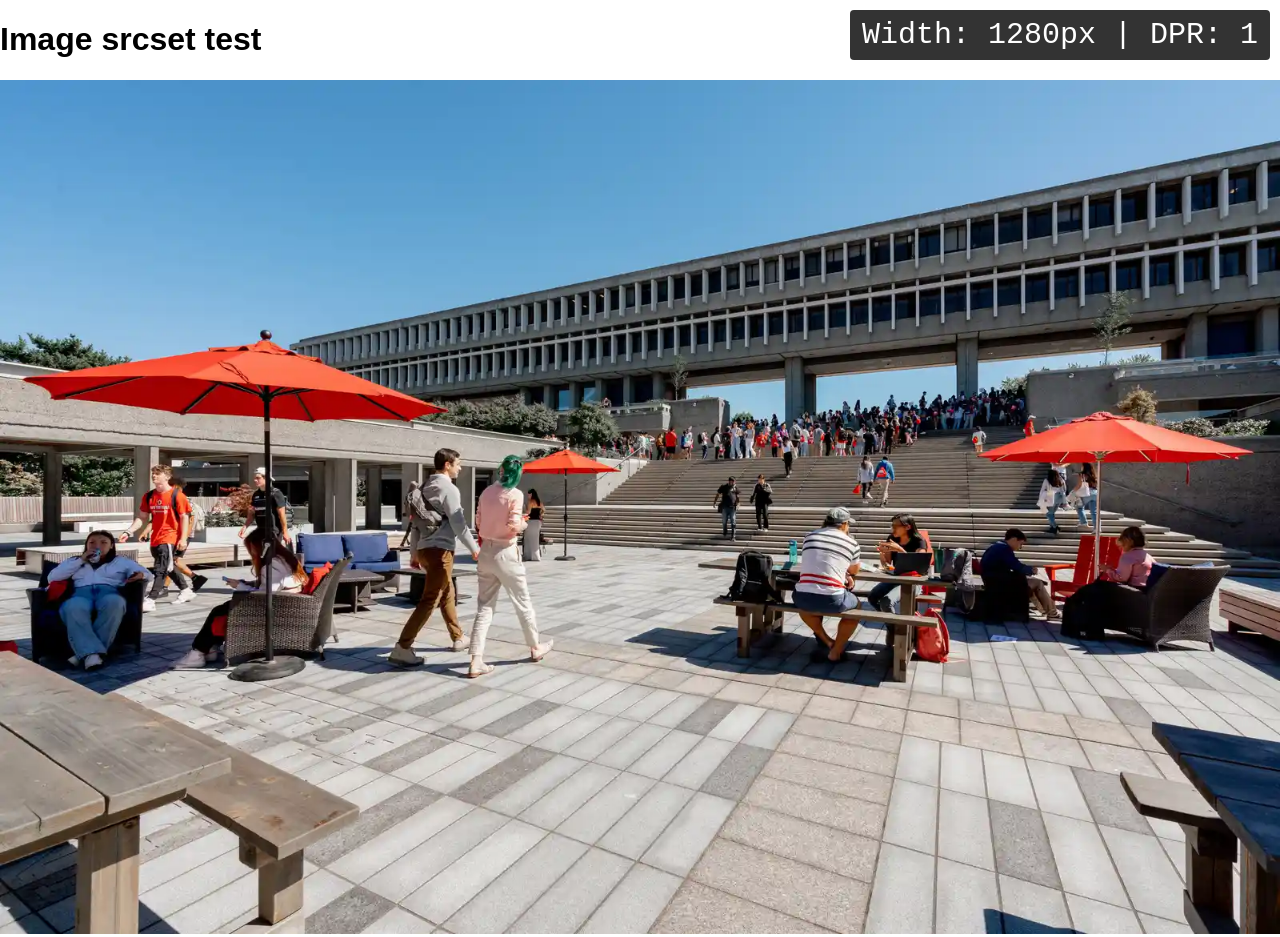
<file: index.html>
<!DOCTYPE html>
<html>
    <style>
    /* 1. Register properties to calculate unitless window width */
    @property --_w {
      syntax: '<length>';
      inherits: true;
      initial-value: 100vw;
    }

    :root {
      /* Converts 100vw into a raw, unitless integer */
      --width: tan(atan2(var(--_w), 1px)); 
    }
    body{ margin: 0; padding: 0; font-family: sans-serif; }

    /* 2. Style your pure CSS debug badge */
    .debug-badge {
      position: fixed;
      top: 10px;
      right: 10px;
      background: rgba(0, 0, 0, 0.8);
      color: #fff;
      padding: 8px 12px;
      font-family: monospace;
      font-size: 30px;
      border-radius: 4px;
      z-index: 99999;
    }

    /* 3. Inject the live pixel width and default DPR */
    .debug-badge::before {
      counter-reset: w var(--width);
      content: "Width: " counter(w) "px | DPR: 1";
    }
    .debug-badge::after {
      
      content: "";
    }

    /* 4. Update the DPR display dynamically via Media Queries */
    @media (min-resolution: 2dppx) {
      .debug-badge::before {
        content: "Width: " counter(w) "px | DPR: 2";
      }
    }

    @media (min-resolution: 3dppx) {
      .debug-badge::before {
        content: "Width: " counter(w) "px | DPR: 3";
      }
    }
    
    </style>
<body>

<h1>Image srcset test</h1>
<div class="debug-badge"></div>

<div style=" container-type: inline-size;    container-name: panel;    resize: horizontal; 
            /* width: 300px;     overflow: auto; */">
<img 
     src="images/2400.jpg" 
     style="width: 100%;"
     sizes="(max-width: 400px) 400px,
            (max-width: 800px) 800px,
            (max-width: 1200px) 1200px,
            (max-width: 1600px) 1600px,
            (max-width: 2400px) 2400px,
            100vw" 
     srcset="images/3840.webp 3840w,
             images/2400.webp 2400w,
             images/1600.webp 1600w,
             images/1200.webp 1200w,
             images/800.webp 800w,
             images/400.webp 400w" 
     alt="SFU Photo">
</div>
<!-- img 
        sizes="(min-width: 1920px) 1920px, 100vw" 
        src="/_assets/img/admissions/ubc_ca_image_admissions-hero-1920x700.jpg"
        srcset="/_assets/img/admissions/ubc_ca_image_admissions-hero-3840x1400.jpg 3840w,
                /_assets/img/admissions/ubc_ca_image_admissions-hero-2400x875.jpg 2400w,
                /_assets/img/admissions/ubc_ca_image_admissions-hero-1920x700.jpg 1920w,
                /_assets/img/admissions/ubc_ca_image_admissions-hero-1200x438.jpg 1200w,
                /_assets/img/admissions/ubc_ca_image_admissions-hero-1024x373.jpg 1024w,
                /_assets/img/admissions/ubc_ca_image_admissions-hero-720x263.jpg 720w,
                /_assets/img/admissions/ubc_ca_image_admissions-hero-480x175.jpg 480w,
                /_assets/img/admissions/ubc_ca_image_admissions-hero-320x117.jpg 320w" 
     alt="Students walking down a flight of stairs" -->    
    
</body>
</html>
</file>
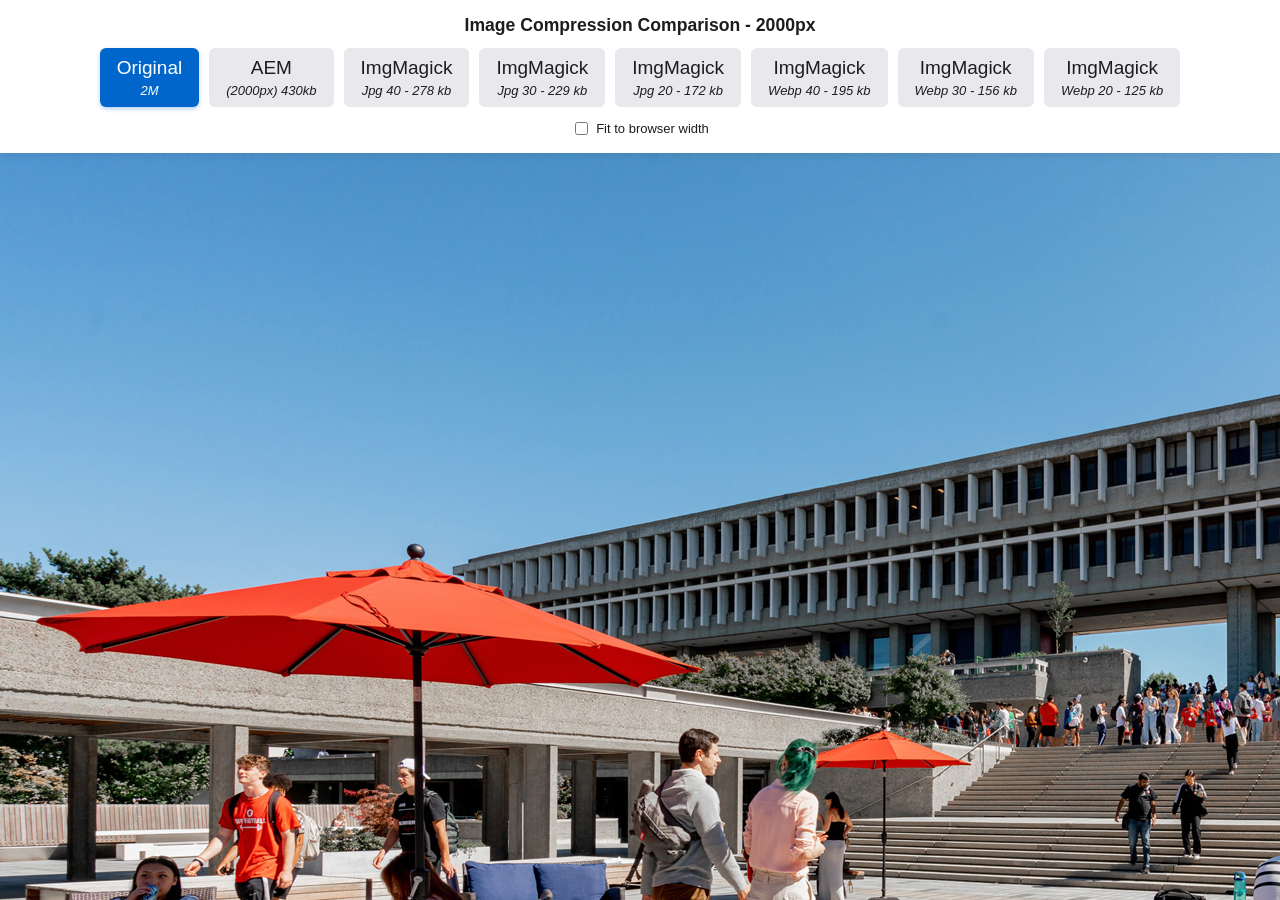
<file: 2000w/index.html>
<!DOCTYPE html>
<html lang="en">
<head>
    <meta charset="UTF-8">
    <meta name="viewport" content="width=device-width, initial-scale=1.0">
    <title>Image Compression Comparison Demo</title>
    <style>
        :root {
            --primary-color: #0066cc;
            --bg-color: #f5f5f7;
            --panel-bg: #ffffff;
            --text-color: #1d1d1f;
        }

        body {
            margin: 0;
            padding: 0;
            font-family: -apple-system, BlinkMacSystemFont, "Segoe UI", Roboto, Helvetica, Arial, sans-serif;
            background-color: var(--bg-color);
            color: var(--text-color);
            height: 100vh;
            display: flex;
            flex-direction: column;
            overflow: hidden;
        }

        /* Top Navigation Header */
        header {
            background-color: var(--panel-bg);
            padding: 15px 20px;
            box-shadow: 0 2px 8px rgba(0, 0, 0, 0.08);
            z-index: 10;
            display: flex;
            flex-direction: column;
            gap: 12px;
            align-items: center;
        }

        h1 {
            margin: 0;
            font-size: 1.1rem;
            font-weight: 600;
        }

        .nav-links {
            display: flex;
            gap: 10px;
            flex-wrap: wrap;
            justify-content: center;
        }

        /* Easily stylable tabs/links */
        .comp-link {
            display: inline-block;
            padding: 8px 16px;
            background-color: #e8e8ed;
            color: var(--text-color);
            text-decoration: none;
            border-radius: 6px;
            font-weight: 500;
            font-size: 19px;
            transition: all 0.2s ease;
            border: 1px solid transparent;
            cursor: pointer;
        }

        .comp-link:hover {
            background-color: #d2d2d7;
        }

        .comp-link.active {
            background-color: var(--primary-color);
            color: white;
            box-shadow: 0 2px 4px rgba(0, 102, 204, 0.3);
        }
        .comp-link span{ font-size: small; display: block; font-style: italic; margin-top: 0.3em; }

        /* Checkbox Container Styling */
        .control-panel {
            display: flex;
            align-items: center;
            gap: 5px;
            font-size: small;
            user-select: none;
            cursor: pointer;
        }

        .control-panel input {
            cursor: pointer;
        }

        /* Main Image Viewer Container */
        .viewer-container {
            flex: 1;
            overflow: hidden; /* Hide standard browser scrollbars */
            position: relative;
            background-color: #111; /* Dark background highlights compression artifacts */
            cursor: grab; /* Shows the open hand pointer */
        }

        .viewer-container:active {
            cursor: grabbing; /* Shows clenched hand while dragging */
        }

        /* Lock cursor style and disable pointer events when fit-to-width is active */
        .viewer-container.fit-mode {
            cursor: default;
        }
        .viewer-container.fit-mode:active {
            cursor: default;
        }

        /* The Image Wrapper that moves based on drag coordinates */
        .image-stage {
            position: absolute;
            top: 0;
            left: 0;
            transform-origin: 0 0;
            will-change: transform;
            width: auto;
        }

        /* When fit-mode is on, reset positions and clamp parent size */
        .viewer-container.fit-mode .image-stage {
            position: relative;
            transform: none !important;
            width: 100%;
            height: 100%;
            display: flex;
            align-items: center;
            justify-content: center;
        }

        /* Actual image dimensions are locked to native size by default */
        #demo-image {
            display: block;
            pointer-events: none; /* Prevents native browser ghost-image dragging */
            max-width: none;
            max-height: none;
            width: auto;
            height: auto;
        }

        /* CSS rule that triggers when fit-mode class is added via Javascript */
        .viewer-container.fit-mode #demo-image {
            max-width: 100% !important;
            width: 100% !important;
            height: auto !important;
        }
    </style>
</head>
<body>

    <header>
        <h1>Image Compression Comparison - 2000px</h1>
        
        <!-- ADD OR REMOVE LINKS HERE -->
        <nav class="nav-links" id="nav-links">
            <button class="comp-link active" data-src="freedom-square-header.jpg">Original<span>2M</span></button>
            <button class="comp-link" data-src="AEM.jpg">AEM<span>(2000px) 430kb</span></button>
            <button class="comp-link" data-src="magick_40.jpg">ImgMagick <span>Jpg 40 - 278 kb</span></button>
            <button class="comp-link" data-src="magick_30.jpg">ImgMagick <span>Jpg 30 - 229 kb</span></button>
            <button class="comp-link" data-src="magick_20.jpg">ImgMagick <span>Jpg 20 - 172 kb</span></button>
            <button class="comp-link" data-src="magick_40.webp">ImgMagick <span>Webp 40 - 195 kb</span></button>
            <button class="comp-link" data-src="magick_30.webp">ImgMagick <span>Webp 30 - 156 kb</span></button>
            <button class="comp-link" data-src="magick_20.webp">ImgMagick <span>Webp 20 - 125 kb</span></button>
        </nav>

        <!-- New Control Checkbox Options -->
        <label class="control-panel">
            <input type="checkbox" id="fitWidthToggle"> Fit to browser width 
        </label>
    </header>

    <div class="viewer-container" id="viewer">
        <div class="image-stage" id="stage">
            <img id="demo-image" src="" alt="Comparison Target">
        </div>
    </div>

    <script>
        const links = document.querySelectorAll('.comp-link');
        const img = document.getElementById('demo-image');
        const stage = document.getElementById('stage');
        const viewer = document.getElementById('viewer');
        const fitToggle = document.getElementById('fitWidthToggle');

        // Dragging & Panning State Positions
        let isDragging = false;
        let startX = 0, startY = 0;
        let currentX = 0, currentY = 0;
        let isFitMode = false;

        // Initialize view using the default active link element
        const activeLink = document.querySelector('.comp-link.active');
        if (activeLink) {
            img.src = activeLink.getAttribute('data-src');
        }

        // Apply transformations smoothly using CSS Translate
        function updatePosition() {
            if (isFitMode) return; // Prevent updating position state if fit mode is on
            stage.style.transform = `translate(${currentX}px, ${currentY}px)`;
        }

        // Mouse Event Listeners for Draggable Stage
        viewer.addEventListener('mousedown', (e) => {
            if (isFitMode) return; // Disable drag functionality completely
            isDragging = true;
            startX = e.clientX - currentX;
            startY = e.clientY - currentY;
        });

        window.addEventListener('mousemove', (e) => {
            if (!isDragging || isFitMode) return;
            e.preventDefault();
            currentX = e.clientX - startX;
            currentY = e.clientY - startY;
            updatePosition();
        });

        window.addEventListener('mouseup', () => {
            isDragging = false;
        });

        // Listen for Checkbox toggle shifts
        fitToggle.addEventListener('change', (e) => {
            isFitMode = e.target.checked;
            
            if (isFitMode) {
                viewer.classList.add('fit-mode');
            } else {
                viewer.classList.remove('fit-mode');
                updatePosition(); // Restore the pan position coordinates instantly
            }
        });

        // Loop over links to switch sources without breaking active mode settings
        links.forEach(link => {
            link.addEventListener('click', (e) => {
                links.forEach(l => l.classList.remove('active'));
                link.classList.add('active');
                
                const targetSrc = link.getAttribute('data-src');
                img.src = targetSrc;
            });
        });
    </script>
</body>
</html>
</file>
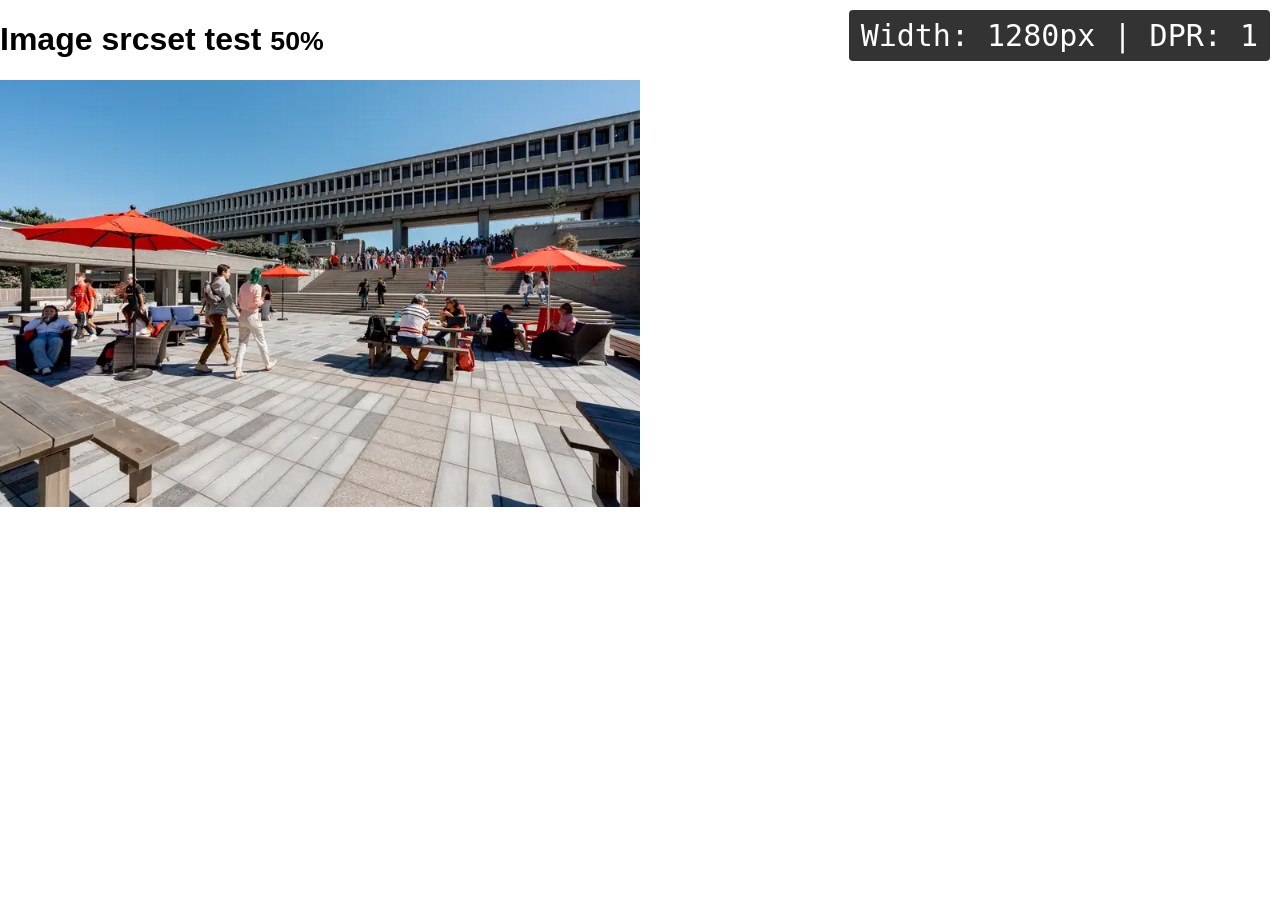
<file: index_1.html>
<!DOCTYPE html>
<html>
    <style>
    /* 1. Register properties to calculate unitless window width */
    @property --_w {
      syntax: '<length>';
      inherits: true;
      initial-value: 100vw;
    }

    :root {
      /* Converts 100vw into a raw, unitless integer */
      --width: tan(atan2(var(--_w), 1px)); 
    }
    body{ margin: 0; padding: 0; font-family: sans-serif; }

    /* 2. Style your pure CSS debug badge */
    .debug-badge {
      position: fixed;
      top: 10px;
      right: 10px;
      background: rgba(0, 0, 0, 0.8);
      color: #fff;
      padding: 8px 12px;
      font-family: monospace;
      font-size: 30px;
      border-radius: 4px;
      z-index: 99999;
    }

    /* 3. Inject the live pixel width and default DPR */
    .debug-badge::before {
      counter-reset: w var(--width);
      content: "Width: " counter(w) "px | DPR: 1";
    }
    .debug-badge::after {
      
      content: "";
    }

    /* 4. Update the DPR display dynamically via Media Queries */
    @media (min-resolution: 2dppx) {
      .debug-badge::before {
        content: "Width: " counter(w) "px | DPR: 2";
      }
    }

    @media (min-resolution: 3dppx) {
      .debug-badge::before {
        content: "Width: " counter(w) "px | DPR: 3";
      }
    }
    
    </style>
<body>

<h1> Image srcset test <small>50%</small></h1>
<div class="debug-badge"></div>

<div style=" container-type: inline-size;    container-name: panel;    resize: horizontal; 
            /* width: 300px;     overflow: auto; */">
<img 
     src="images/2400.jpg" 
     style="width: 50%;"
     sizes="(max-width: 400px) 200px,
            (max-width: 800px) 400px,
            (max-width: 1200px) 600px,
            (max-width: 1600px) 800px,
            (max-width: 2400px) 1200px,
            50vw" 
     srcset="images/3840.webp 3840w,
             images/2400.webp 2400w,
             images/1600.webp 1600w,
             images/1200.webp 1200w,
             images/800.webp 800w,
             images/400.webp 400w" 
     alt="Photo in half screen">

<!--img 
     src="images/2400.jpg" 
     style="width: 25%;"
     sizes="(max-width: 400px) 100px,
            (max-width: 800px) 200px,
            (max-width: 1200px) 300px,
            (max-width: 1600px) 400px,
            (max-width: 2400px) 600px,
            25vw" 
     srcset="images/3840.webp 3840w,
             images/2400.webp 2400w,
             images/1600.webp 1600w,
             images/1200.webp 1200w,
             images/800.webp 800w,
             images/400.webp 400w" 
     alt="Photo in half screen"-->

</div>
<!-- img 
        sizes="(min-width: 1920px) 1920px, 100vw" 
        src="/_assets/img/admissions/ubc_ca_image_admissions-hero-1920x700.jpg"
        srcset="/_assets/img/admissions/ubc_ca_image_admissions-hero-3840x1400.jpg 3840w,
                /_assets/img/admissions/ubc_ca_image_admissions-hero-2400x875.jpg 2400w,
                /_assets/img/admissions/ubc_ca_image_admissions-hero-1920x700.jpg 1920w,
                /_assets/img/admissions/ubc_ca_image_admissions-hero-1200x438.jpg 1200w,
                /_assets/img/admissions/ubc_ca_image_admissions-hero-1024x373.jpg 1024w,
                /_assets/img/admissions/ubc_ca_image_admissions-hero-720x263.jpg 720w,
                /_assets/img/admissions/ubc_ca_image_admissions-hero-480x175.jpg 480w,
                /_assets/img/admissions/ubc_ca_image_admissions-hero-320x117.jpg 320w" 
     alt="Students walking down a flight of stairs" -->    
    
</body>
</html>
</file>
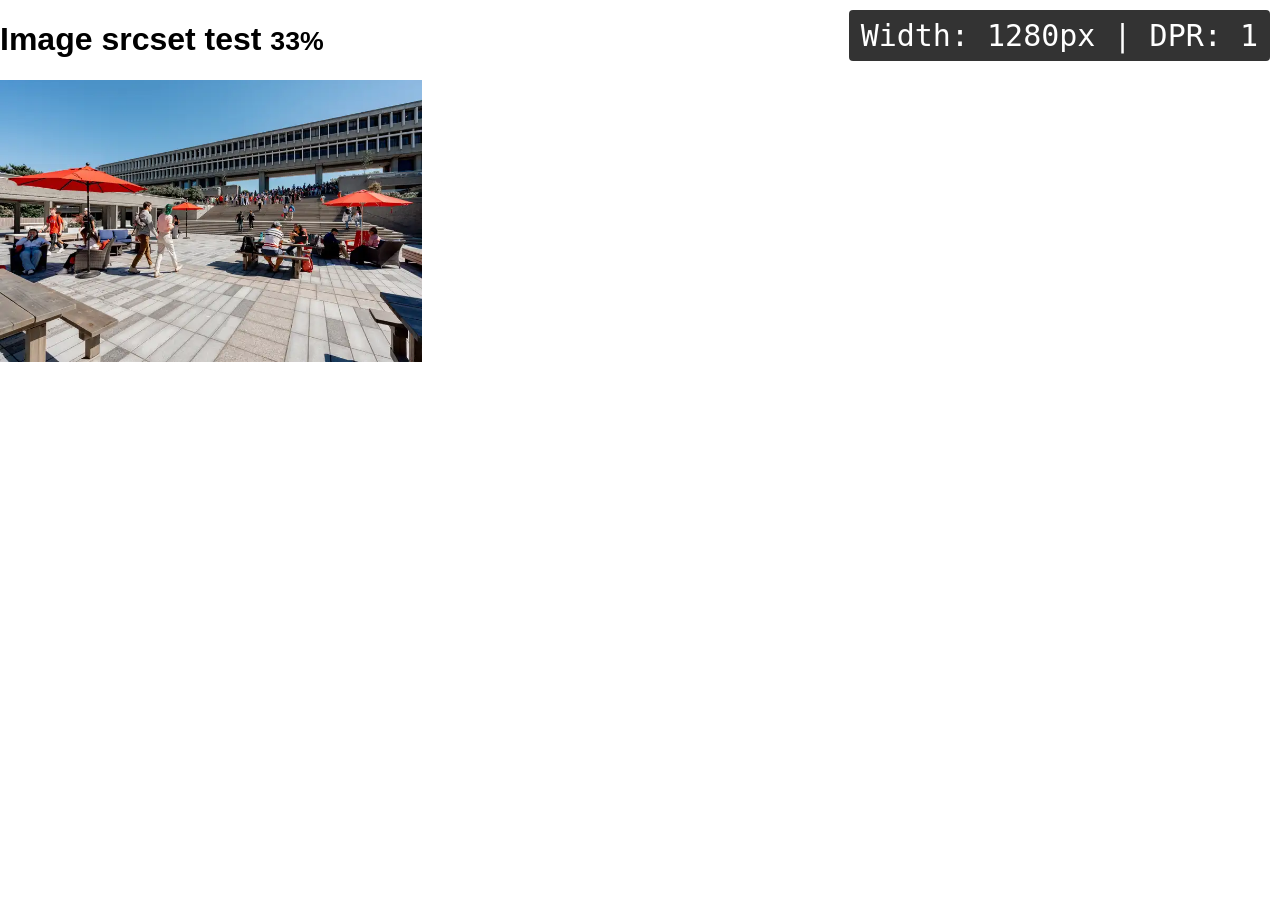
<file: index_2.html>
<!DOCTYPE html>
<html>
    <style>
    /* 1. Register properties to calculate unitless window width */
    @property --_w {
      syntax: '<length>';
      inherits: true;
      initial-value: 100vw;
    }

    :root {
      /* Converts 100vw into a raw, unitless integer */
      --width: tan(atan2(var(--_w), 1px)); 
    }
    body{ margin: 0; padding: 0; font-family: sans-serif; }

    /* 2. Style your pure CSS debug badge */
    .debug-badge {
      position: fixed;
      top: 10px;
      right: 10px;
      background: rgba(0, 0, 0, 0.8);
      color: #fff;
      padding: 8px 12px;
      font-family: monospace;
      font-size: 30px;
      border-radius: 4px;
      z-index: 99999;
    }

    /* 3. Inject the live pixel width and default DPR */
    .debug-badge::before {
      counter-reset: w var(--width);
      content: "Width: " counter(w) "px | DPR: 1";
    }
    .debug-badge::after {
      
      content: "";
    }

    /* 4. Update the DPR display dynamically via Media Queries */
    @media (min-resolution: 2dppx) {
      .debug-badge::before {
        content: "Width: " counter(w) "px | DPR: 2";
      }
    }

    @media (min-resolution: 3dppx) {
      .debug-badge::before {
        content: "Width: " counter(w) "px | DPR: 3";
      }
    }
    
    </style>
<body>

<h1> Image srcset test <small>33%</small></h1>
<div class="debug-badge"></div>

<div style=" container-type: inline-size;    container-name: panel;    resize: horizontal; 
            /* width: 300px;     overflow: auto; */">
<!--img 
     src="images/2400.jpg" 
     style="width: 50%;"
     sizes="(max-width: 400px) 200px,
            (max-width: 800px) 400px,
            (max-width: 1200px) 600px,
            (max-width: 1600px) 800px,
            (max-width: 2400px) 1200px,
            50vw" 
     srcset="images/3840.webp 3840w,
             images/2400.webp 2400w,
             images/1600.webp 1600w,
             images/1200.webp 1200w,
             images/800.webp 800w,
             images/400.webp 400w" 
     alt="Photo in half screen"-->

<img 
     src="images/2400.jpg" 
     style="width: 33%;"
     sizes="(max-width: 400px) 133px,
            (max-width: 800px) 267px,
            (max-width: 1200px) 400px,
            (max-width: 1600px) 533px,
            (max-width: 2400px) 800px,
            25vw" 
     srcset="images/3840.webp 3840w,
             images/2400.webp 2400w,
             images/1600.webp 1600w,
             images/1200.webp 1200w,
             images/800.webp 800w,
             images/400.webp 400w" 
     alt="Photo in 1/3 screen">

</div>
<!-- img 
        sizes="(min-width: 1920px) 1920px, 100vw" 
        src="/_assets/img/admissions/ubc_ca_image_admissions-hero-1920x700.jpg"
        srcset="/_assets/img/admissions/ubc_ca_image_admissions-hero-3840x1400.jpg 3840w,
                /_assets/img/admissions/ubc_ca_image_admissions-hero-2400x875.jpg 2400w,
                /_assets/img/admissions/ubc_ca_image_admissions-hero-1920x700.jpg 1920w,
                /_assets/img/admissions/ubc_ca_image_admissions-hero-1200x438.jpg 1200w,
                /_assets/img/admissions/ubc_ca_image_admissions-hero-1024x373.jpg 1024w,
                /_assets/img/admissions/ubc_ca_image_admissions-hero-720x263.jpg 720w,
                /_assets/img/admissions/ubc_ca_image_admissions-hero-480x175.jpg 480w,
                /_assets/img/admissions/ubc_ca_image_admissions-hero-320x117.jpg 320w" 
     alt="Students walking down a flight of stairs" -->    
    
</body>
</html>
</file>
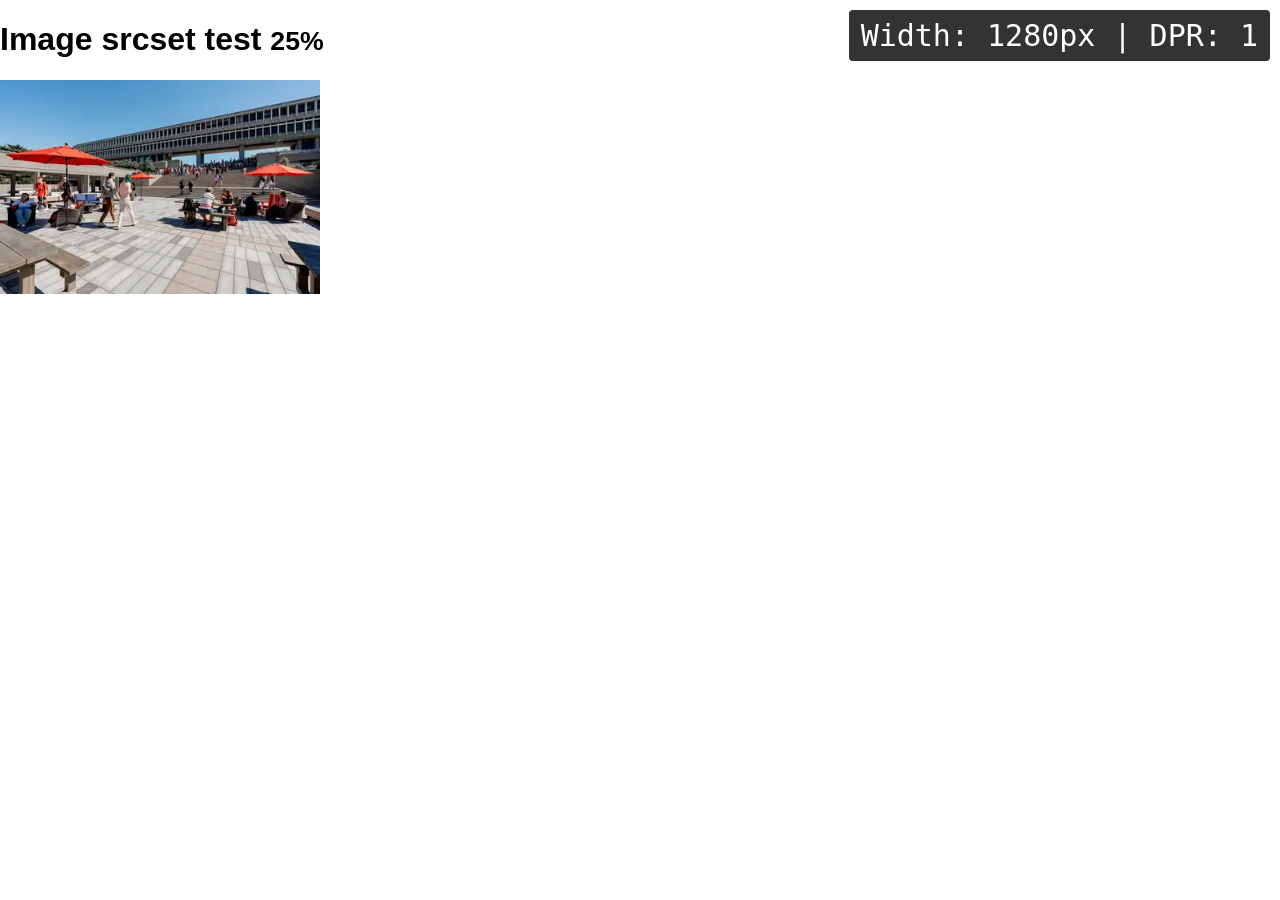
<file: index_3.html>
<!DOCTYPE html>
<html>
    <style>
    /* 1. Register properties to calculate unitless window width */
    @property --_w {
      syntax: '<length>';
      inherits: true;
      initial-value: 100vw;
    }

    :root {
      /* Converts 100vw into a raw, unitless integer */
      --width: tan(atan2(var(--_w), 1px)); 
    }
    body{ margin: 0; padding: 0; font-family: sans-serif; }

    /* 2. Style your pure CSS debug badge */
    .debug-badge {
      position: fixed;
      top: 10px;
      right: 10px;
      background: rgba(0, 0, 0, 0.8);
      color: #fff;
      padding: 8px 12px;
      font-family: monospace;
      font-size: 30px;
      border-radius: 4px;
      z-index: 99999;
    }

    /* 3. Inject the live pixel width and default DPR */
    .debug-badge::before {
      counter-reset: w var(--width);
      content: "Width: " counter(w) "px | DPR: 1";
    }
    .debug-badge::after {
      
      content: "";
    }

    /* 4. Update the DPR display dynamically via Media Queries */
    @media (min-resolution: 2dppx) {
      .debug-badge::before {
        content: "Width: " counter(w) "px | DPR: 2";
      }
    }

    @media (min-resolution: 3dppx) {
      .debug-badge::before {
        content: "Width: " counter(w) "px | DPR: 3";
      }
    }
    
    </style>
<body>

<h1> Image srcset test <small>25%</small></h1>
<div class="debug-badge"></div>

<div style=" container-type: inline-size;    container-name: panel;    resize: horizontal; 
            /* width: 300px;     overflow: auto; */">
<!--img 
     src="images/2400.jpg" 
     style="width: 50%;"
     sizes="(max-width: 400px) 200px,
            (max-width: 800px) 400px,
            (max-width: 1200px) 600px,
            (max-width: 1600px) 800px,
            (max-width: 2400px) 1200px,
            50vw" 
     srcset="images/3840.webp 3840w,
             images/2400.webp 2400w,
             images/1600.webp 1600w,
             images/1200.webp 1200w,
             images/800.webp 800w,
             images/400.webp 400w" 
     alt="Photo in half screen"-->

<img 
     src="images/2400.jpg" 
     style="width: 25%;"
     sizes="(max-width: 400px) 100px,
            (max-width: 800px) 200px,
            (max-width: 1200px) 300px,
            (max-width: 1600px) 400px,
            (max-width: 2400px) 600px,
            25vw" 
     srcset="images/3840.webp 3840w,
             images/2400.webp 2400w,
             images/1600.webp 1600w,
             images/1200.webp 1200w,
             images/800.webp 800w,
             images/400.webp 400w" 
     alt="Photo in 1/4 screen">

</div>
<!-- img 
        sizes="(min-width: 1920px) 1920px, 100vw" 
        src="/_assets/img/admissions/ubc_ca_image_admissions-hero-1920x700.jpg"
        srcset="/_assets/img/admissions/ubc_ca_image_admissions-hero-3840x1400.jpg 3840w,
                /_assets/img/admissions/ubc_ca_image_admissions-hero-2400x875.jpg 2400w,
                /_assets/img/admissions/ubc_ca_image_admissions-hero-1920x700.jpg 1920w,
                /_assets/img/admissions/ubc_ca_image_admissions-hero-1200x438.jpg 1200w,
                /_assets/img/admissions/ubc_ca_image_admissions-hero-1024x373.jpg 1024w,
                /_assets/img/admissions/ubc_ca_image_admissions-hero-720x263.jpg 720w,
                /_assets/img/admissions/ubc_ca_image_admissions-hero-480x175.jpg 480w,
                /_assets/img/admissions/ubc_ca_image_admissions-hero-320x117.jpg 320w" 
     alt="Students walking down a flight of stairs" -->    
    
</body>
</html>
</file>
